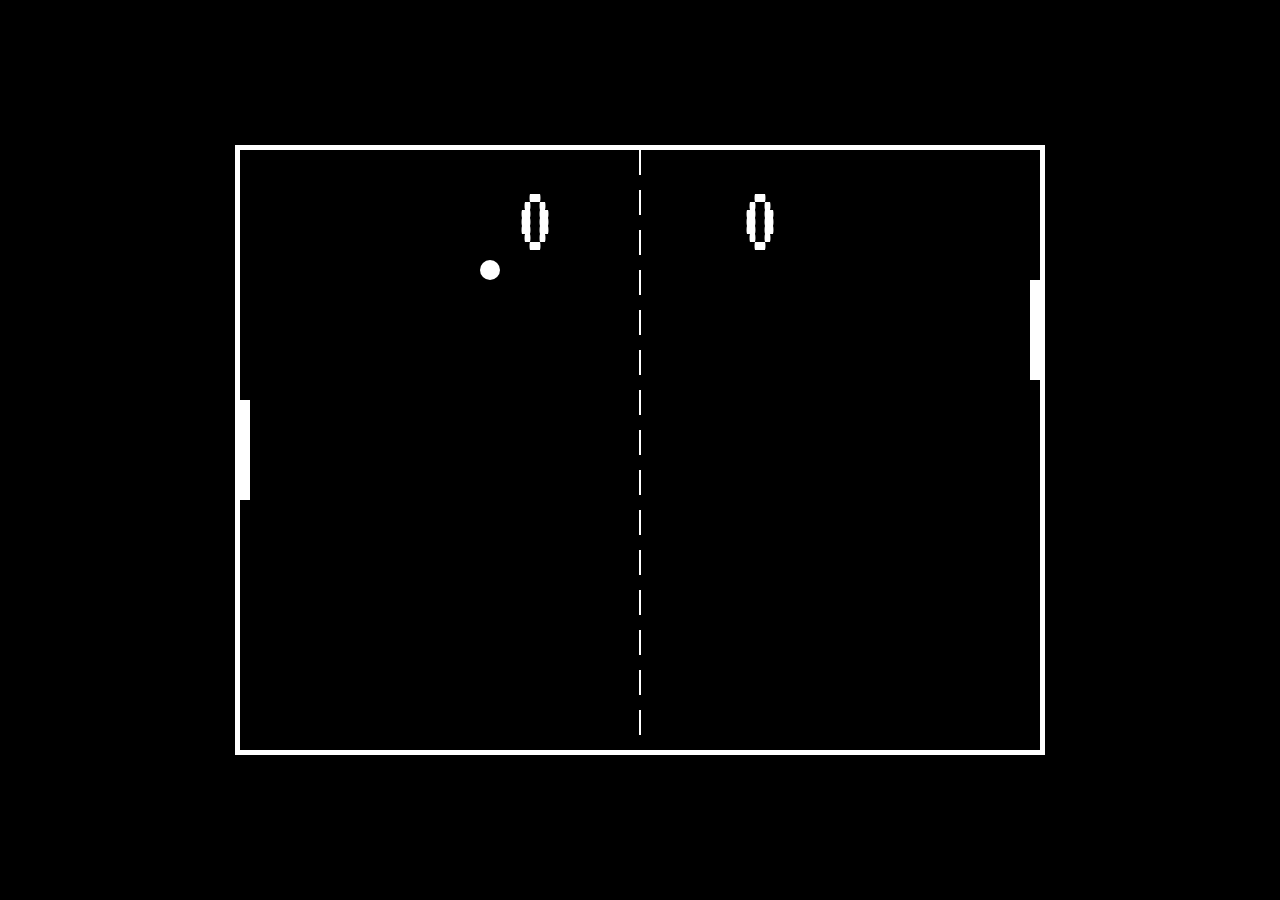
<file: index.html>
<html>
<head>
	<meta charset="utf-8">
	<title>Game - PONG</title>
	<link rel="stylesheet" type="text/css" href="style.css">	
</head>
<body>
	<center>			
		<canvas id="gameCanvas" width="800" height="600" ></canvas>
	</center>	
	
	<script type="text/javascript" src="pong.js"></script>
</body>

</html>
</file>
<file: style.css>
@import url('https://fonts.googleapis.com/css2?family=VT323&display=swap');
/* vt323-regular - latin */
@font-face {
	font-family: 'VT323';
	font-style: normal;
	font-weight: 400;
	src: url('../fonts/vt323-v11-latin-regular.eot'); /* IE9 Compat Modes */
	src: local('VT323 Regular'), local('VT323-Regular'),
		 url('../fonts/vt323-v11-latin-regular.eot?#iefix') format('embedded-opentype'), /* IE6-IE8 */
		 url('../fonts/vt323-v11-latin-regular.woff2') format('woff2'), /* Super Modern Browsers */
		 url('../fonts/vt323-v11-latin-regular.woff') format('woff'), /* Modern Browsers */
		 url('../fonts/vt323-v11-latin-regular.ttf') format('truetype'), /* Safari, Android, iOS */
		 url('../fonts/vt323-v11-latin-regular.svg#VT323') format('svg'); /* Legacy iOS */
  }

body{
	background-color: black;
	font-family: 'VT323', monospace;
}

canvas{
	position: absolute;
	top: 0px;
	bottom: 0px;
	left: 0px;
	right: 0px;
	margin: auto;
	font-family: 'VT323', monospace;
}
</file>
